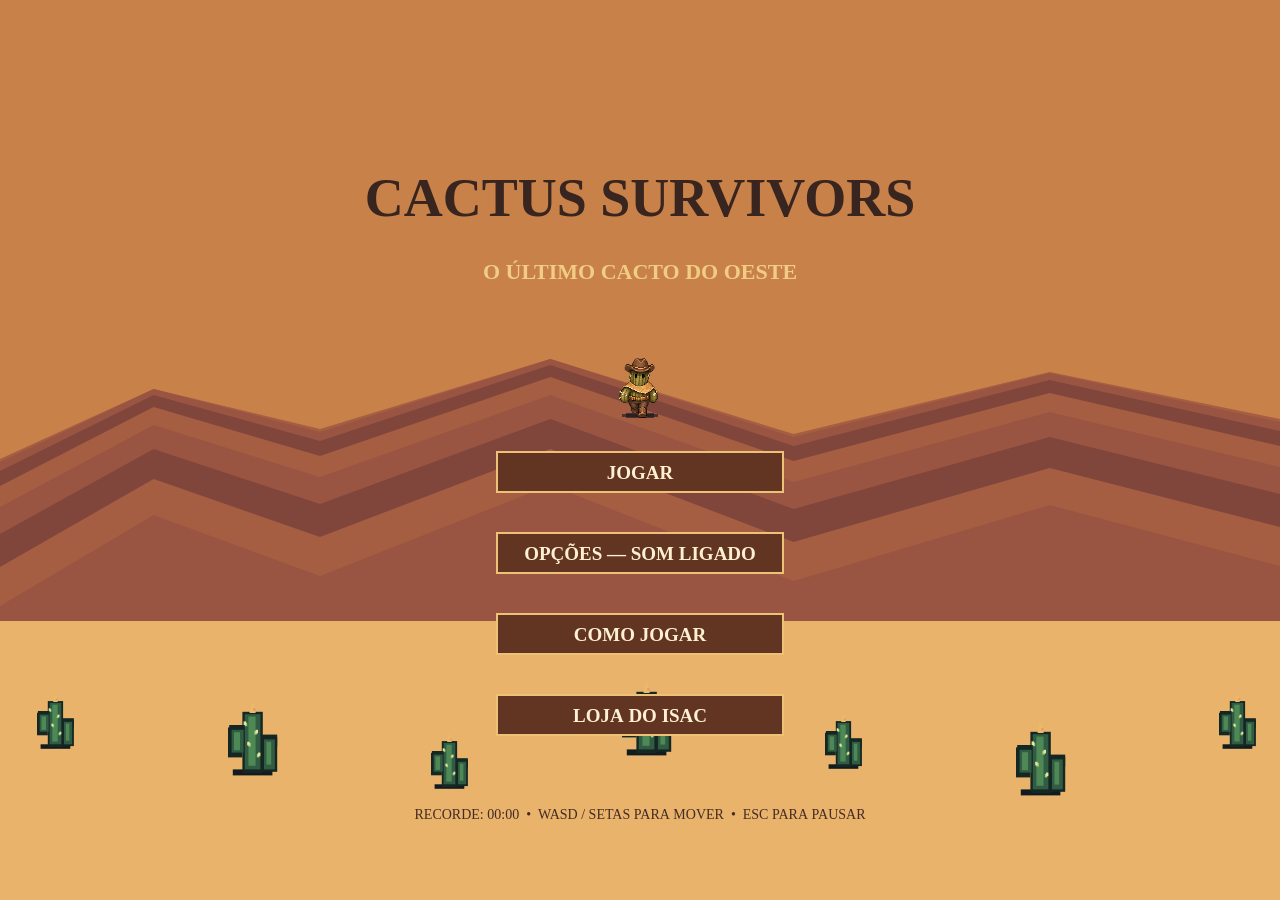
<file: index.html>
<!doctype html>
<html lang="pt-BR">
<head>
  <meta charset="utf-8"><meta name="viewport" content="width=device-width,initial-scale=1,maximum-scale=1,user-scalable=no">
  <meta name="theme-color" content="#271b1a"><title>Cactus Survivors: O Último Cacto do Oeste</title><link rel="stylesheet" href="style.css?v=d9fedc39ce6f"><link rel="stylesheet" href="knowledge.css?v=680a442a475b">
<link rel="stylesheet" href="isac.css?v=e07f09617582">
</head>
<body><main id="shell"><canvas id="game" aria-label="Cactus Survivors"></canvas><div id="touch" aria-label="Controles virtuais"><i></i></div><button id="interact" type="button" hidden>ABRIR BAÚ</button><div id="toast" aria-live="polite"></div></main><script src="js/network_questions.js?v=7e2fc2d78112"></script><script src="js/knowledge_chests.js?v=2984dd0d96a0"></script><script src="js/characters.js?v=0403249a228d"></script><script src="js/hero_sprite.js?v=9be5f12971d1"></script><script src="assets/characters/nopal/atlas.js?v=f0010cd50173"></script><script src="js/nopal_sprite.js?v=aa68fd04f9b2"></script><script src="assets/characters/rosa/atlas.js?v=f31b38a8cde5"></script><script src="js/rosa_sprite.js?v=4b9fb126db58"></script><script src="assets/characters/bento/atlas.js?v=f5388ed360e8"></script><script src="js/bento_sprite.js?v=91dee4334da2"></script><script src="assets/characters/iris/atlas.js?v=13f47400ab70"></script><script src="js/iris_sprite.js?v=542cecf246bf"></script><script src="assets/weapons/atlas.js?v=117a889e0cb7"></script><script src="js/weapon_sprites.js?v=5b3ad38270f2"></script><script src="js/player_sprite.js?v=b60fff1ba753"></script><script src="js/weapon_visuals.js?v=b6d52a4c3034"></script><script src="js/elements.js?v=23c87957651c"></script><script src="js/element_visuals.js?v=f722e1b346d9"></script><script src="assets/enemy_atlas.js?v=2962190a5d9a"></script><script src="js/enemy_sprites.js?v=195541cc873a"></script><script src="js/bosses.js?v=448f88e6413d"></script><script src="js/chests.js?v=90a5de597657"></script><script src="js/desert_background.js?v=f326bb9c8323"></script><script src="js/isac_shop.js?v=cae0e222322a"></script><script src="js/main.js?v=1d02e4c597db"></script></body>
</html>
</file>
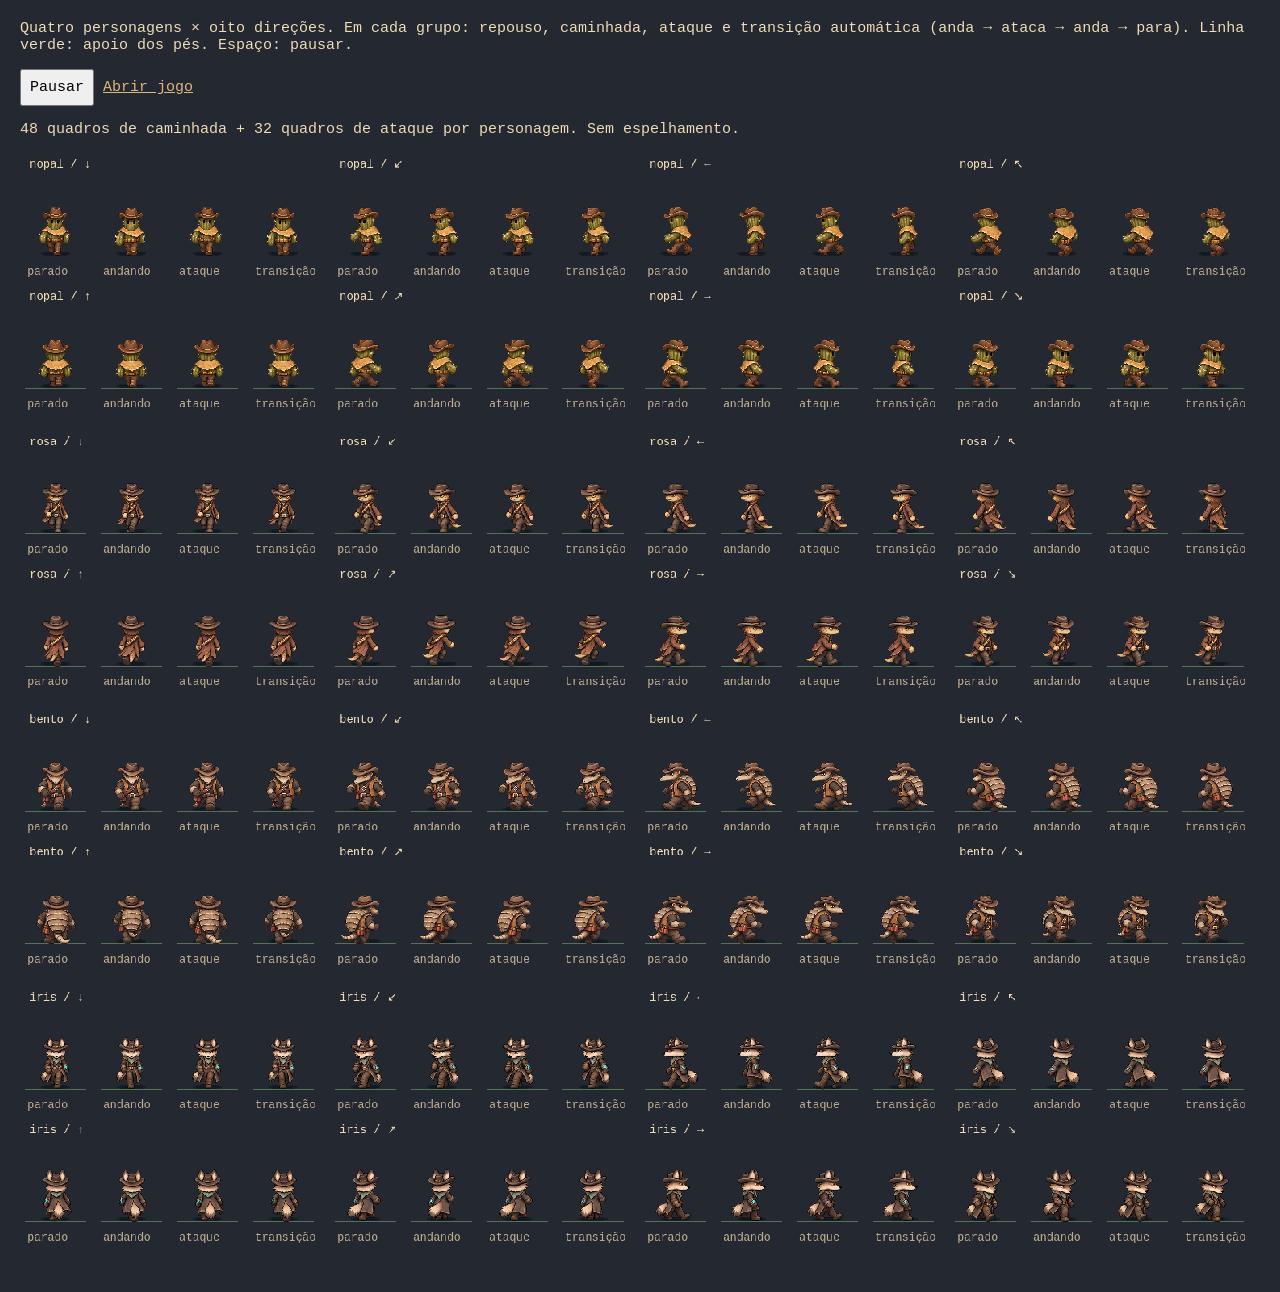
<file: tools/hero-preview.html>
<!doctype html><html lang="pt-BR"><meta charset="utf-8"><title>Quatro personagens — sequências e transições</title>
<style>body{background:#242830;color:#efdbb4;font:15px monospace;margin:20px}canvas{image-rendering:pixelated;max-width:100%;height:auto}button{font:inherit;padding:8px}a{color:#deb67b}</style>
<p>Quatro personagens × oito direções. Em cada grupo: repouso, caminhada, ataque e transição automática (anda → ataca → anda → para). Linha verde: apoio dos pés. Espaço: pausar.</p>
<button id="pause">Pausar</button> <a href="../index.html">Abrir jogo</a><p id="status">Carregando…</p><canvas width="1536" height="1376"></canvas>
<script src="../js/hero_sprite.js?v=9be5f12971d1"></script>
<script src="../assets/characters/nopal/atlas.js?v=f0010cd50173"></script><script src="../js/nopal_sprite.js?v=aa68fd04f9b2"></script>
<script src="../assets/characters/rosa/atlas.js?v=f31b38a8cde5"></script><script src="../js/rosa_sprite.js?v=4b9fb126db58"></script>
<script src="../assets/characters/bento/atlas.js?v=f5388ed360e8"></script><script src="../js/bento_sprite.js?v=91dee4334da2"></script>
<script src="../assets/characters/iris/atlas.js?v=13f47400ab70"></script><script src="../js/iris_sprite.js?v=542cecf246bf"></script>
<script>
const sprites=[NopalSprite,RosaSprite,BentoSprite,IrisSprite],ids=['nopal','rosa','bento','iris'],g=document.querySelector('canvas').getContext('2d');let time=0,previous=0,paused=false;
function toggle(){paused=!paused;document.querySelector('button').textContent=paused?'Continuar':'Pausar'}
document.querySelector('button').onclick=toggle;onkeydown=e=>{if(e.code==='Space'){e.preventDefault();toggle()}};
function paint(now){if(!paused)time+=Math.min(.05,(now-previous)/1000);previous=now;
 g.fillStyle='#242830';g.fillRect(0,0,1536,1376);g.font='14px monospace';
 const ready=sprites.every(s=>s.status().ready);document.querySelector('#status').textContent=ready?'48 quadros de caminhada + 32 quadros de ataque por personagem. Sem espelhamento.':'Carregando…';
 sprites.forEach((s,i)=>{for(let dir=0;dir<8;dir++){
  const x=(dir%4)*384,y=i*344+Math.floor(dir/4)*164;g.fillStyle='#efdbb4';g.fillText(ids[i]+' / '+['↓','↙','←','↖','↑','↗','→','↘'][dir],x+12,y+18);
  for(let mode=0;mode<4;mode++){
   const cx=x+44+mode*94,cy=y+105,phase=time%2.8;
   const p={characterId:ids[i],visualDirection:dir,visualMoving:mode===1||mode===3&&phase<2.1,visualWalkTime:time,invuln:0};
   if(mode===2){p.heroAttackAt=time-(time%.65);p.heroAttackAngle=Math.PI/2+dir*Math.PI/4}
   if(mode===3){p.heroAttackAt=time-phase+.7;p.heroAttackAngle=Math.PI/2+dir*Math.PI/4}
   g.fillStyle='#527354';g.fillRect(cx-38,cy+22,76,1);s.draw(g,p,cx,cy,time);
   g.fillStyle='#baa98b';g.fillText(['parado','andando','ataque','transição'][mode],cx-35,y+151);
  }
 }});requestAnimationFrame(paint)
}requestAnimationFrame(paint);
</script></html>
</file>
<file: style.css>
*{box-sizing:border-box}html,body{margin:0;width:100%;height:100%;overflow:hidden;background:#21191a;color:#fff4d6;font-family:Georgia,'Trebuchet MS',sans-serif}body{display:grid;place-items:center}#shell{position:relative;width:min(100vw,1600px);height:min(100dvh,1000px);overflow:hidden;background:#30201a;box-shadow:0 0 60px #0009}canvas{width:100%;height:100%;display:block;touch-action:none;image-rendering:pixelated;image-rendering:crisp-edges}#touch{display:none;position:absolute;left:22px;bottom:24px;width:132px;height:132px;border:2px solid #fff7;border-radius:50%;background:#261b1a66;touch-action:none}#touch i{position:absolute;left:41px;top:41px;width:46px;height:46px;border-radius:50%;background:#e8bd78aa;border:2px solid #fff9}#toast{position:absolute;top:14%;left:50%;transform:translateX(-50%);font-weight:bold;letter-spacing:2px;text-shadow:2px 3px #331b16;font-size:clamp(18px,3vw,36px);pointer-events:none;text-align:center}.small{font-size:.55em;letter-spacing:1px}@media(max-width:800px),(pointer:coarse){#touch{display:block}#shell{height:100dvh;width:100vw}}
</file>
<file: knowledge.css>
#interact {
  display: none;
  position: absolute;
  z-index: 5;
  right: 24px;
  bottom: 34px;
  min-height: 52px;
  padding: 0 18px;
  border: 3px solid #e6c26e;
  border-radius: 8px;
  background: #382522ed;
  color: #fff0c8;
  font: bold 15px Georgia, serif;
  box-shadow: 0 4px 0 #1c1415, 0 0 18px #f5c46155;
  touch-action: manipulation;
}
#interact:not([hidden]) { display: block; }
@media (pointer: coarse), (max-width: 800px) {
  #interact { right: 18px; bottom: 28px; min-height: 58px; font-size: 16px; }
}
</file>
<file: isac.css>
#isac-panel[hidden]{display:none}
#isac-panel{position:absolute;inset:0;z-index:8;overflow:auto;background:#1e1719f5;padding:clamp(10px,3vw,32px);color:#ffedc7;font:17px/1.5 Georgia,serif;overscroll-behavior:contain}
.isac-wood{max-width:1040px;margin:auto;padding:clamp(14px,3vw,32px);border:4px solid #c79250;background:repeating-linear-gradient(0deg,#503222 0,#503222 46px,#593926 47px,#3c281f 49px);box-shadow:inset 0 0 0 3px #291e1b,0 6px 24px #0008}
.isac-wood h1{font-size:clamp(20px,3vw,30px);text-align:center;margin:0 0 20px;border-bottom:2px solid #68bcb0;padding-bottom:14px;color:#ffe0a0;letter-spacing:1px}
.isac-wood h2{font-size:20px;margin:0 0 12px}.isac-wood p{overflow-wrap:anywhere}
.isac-shop-header,.isac-quiz-body{display:grid;grid-template-columns:clamp(80px,19vw,190px) minmax(0,1fr);gap:clamp(12px,3vw,28px);align-items:start}
.isac-portrait{display:flex;flex-direction:column;align-items:center;gap:12px;text-align:center;padding:12px 4px;border:2px solid #a67a42;background:#211f22;min-width:0;color:#e9c78d}
.isac-portrait img{display:block;max-width:100%;height:auto;object-fit:contain;image-rendering:pixelated}.isac-portrait small{font-size:12px}
.isac-balance{color:#83e4cc;font-weight:bold;font-size:22px}.isac-category,.isac-reward,.isac-help{color:#e7cd9e;font-size:15px}
.isac-dialogue{padding:14px;border-left:4px solid #68bcb0;background:#271e1de6}
.isac-upgrades{display:grid;grid-template-columns:repeat(2,minmax(0,1fr));gap:16px;margin:20px 0}.isac-upgrade{padding:18px;border:2px solid #ad7c45;background:#2b2021e8}.isac-upgrade h2{color:#ffdc92}
.isac-wood button{font:inherit;font-weight:bold;min-height:48px;padding:12px 16px;border:2px solid #dcb879;border-radius:3px;background:#38281e;color:#fff0cc;cursor:pointer;touch-action:manipulation;white-space:normal;overflow-wrap:anywhere}
.isac-wood button:hover,.isac-wood button:focus-visible{background:#59422c;outline:3px solid #78d4c2;outline-offset:2px}.isac-wood button:disabled{cursor:default;opacity:1;color:#e9d7b3}
.isac-answers{display:grid;gap:12px;margin:20px 0}.isac-answers button{text-align:left;width:100%}.isac-answers .isac-correct{background:#224e3d;border-color:#82dca2}.isac-answers .isac-wrong{background:#69332b;border-color:#f7ac87}
.isac-explanation,.isac-confirm{padding:12px;border:1px solid #b48b56;background:#201b1be6}.isac-confirm{margin-top:12px}.isac-confirm button{margin:4px}
@media(max-width:600px){#isac-panel{padding:8px;font-size:16px}.isac-wood{padding:12px}.isac-upgrades{grid-template-columns:1fr}.isac-quiz-body{grid-template-columns:64px minmax(0,1fr);gap:12px}.isac-portrait{padding:8px 2px;font-size:13px}.isac-portrait small{font-size:11px}.isac-question h2{font-size:18px}.isac-wood button{padding:10px}.isac-wood h1{font-size:20px}}
@media(prefers-reduced-motion:reduce){#isac-panel{scroll-behavior:auto}}
</file>
